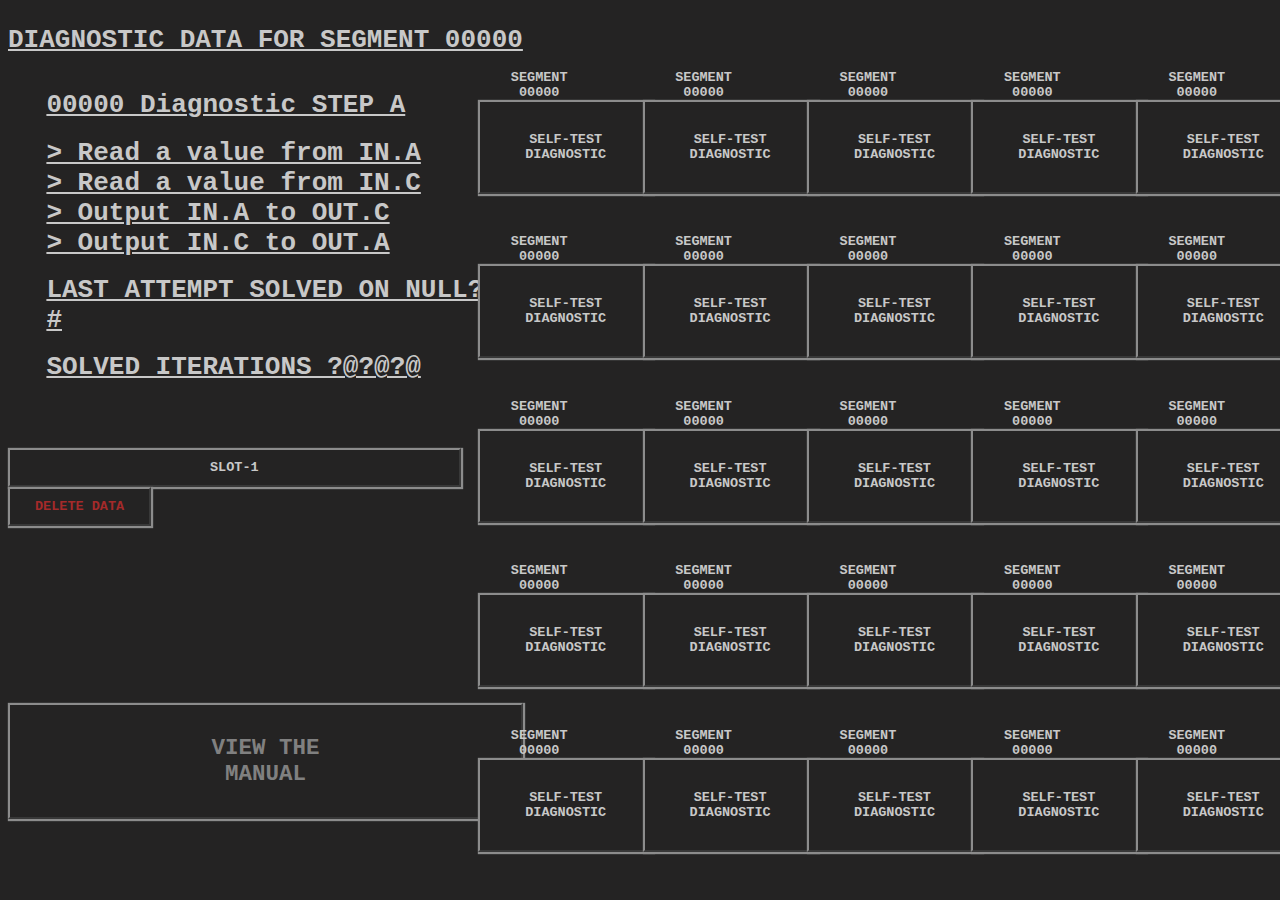
<file: index.html>
<!DOCTYPE html>
<html>

<head>
    <link rel="stylesheet" href="styles.css">
    <script type="text/javascript" src="backend.js"></script>
    <title>ASSEMBLY SEGMENT LIST</title>
</head>

<body class="background" onload="index_load()">
    <div class="SEGMENT_DATA_DIV">
        <h1 class="SEGMENT_HEADER" id="SEGMENT_NAME">DIAGNOSTIC DATA FOR SEGMENT 00000</h1>
        <div class="SEGMENT_LOAD_BUTTONS">
            <br>
            <button class="load_btn" onclick="load_selected_level()">SLOT-1</button>
            <button class="delete_btn" id="" onclick="delete_selected_level_data()">DELETE DATA</button>
        </div>
        <div class="SELECTED_SEGMENT_DATA">
            <h1 class="SEGMENT_HEADER" id="SEGMENT_TITLE">SEGMENT DATA TITLE 00000</h1>
            <h1 class="SEGMENT_HEADER" id="LEVEL_BLURB">LEVEL BLURB</h1>
            <h1 class="SEGMENT_HEADER" id="LAST_SOLVED_DATE">LAST ATTEMPT SOLVED ON NULL?#?#</h1>
            <h1 class="SEGMENT_HEADER" id="LAST_SOLVED_ITERATIONS">SOLVED ITERATIONS ?@?@?@</h1>
            
            <br>
            
        </div>
        <button class="load_manual_btn" onclick="open_manual_modal_btn()">VIEW THE MANUAL</button>
    </div>

    <div class="SEGMENT_LIST">
        <table class="SEGMENT_TABLE_LIST">
            <tr>
                <td>
                    <div class="SEGMENT">
                        <p class="SEGMENT_TITLE">SEGMENT 00000</p>
                        <button class="SEGMENT_BUTTON" id="ONE" onclick="selected_button(this)"> SELF-TEST <BR>
                            DIAGNOSTIC</button>
                    </div>
                </td>
                <td>
                    <div class="SEGMENT">
                        <p class="SEGMENT_TITLE">SEGMENT 00000</p>
                        <button class="SEGMENT_BUTTON" id="00000" onclick="selected_button(this)"> SELF-TEST <BR>
                            DIAGNOSTIC</button>
                    </div>
                </td>
                <td>
                    <div class="SEGMENT">
                        <p class="SEGMENT_TITLE">SEGMENT 00000</p>
                        <button class="SEGMENT_BUTTON" id="00000" onclick="selected_button(this)"> SELF-TEST <BR>
                            DIAGNOSTIC</button>
                    </div>
                </td>
                <td>
                    <div class="SEGMENT">
                        <p class="SEGMENT_TITLE">SEGMENT 00000</p>
                        <button class="SEGMENT_BUTTON" id="00000" onclick="selected_button(this)"> SELF-TEST <BR>
                            DIAGNOSTIC</button>
                    </div>
                </td>
                <td>
                    <div class="SEGMENT">
                        <p class="SEGMENT_TITLE">SEGMENT 00000</p>
                        <button class="SEGMENT_BUTTON" id="00000" onclick="selected_button(this)"> SELF-TEST <BR>
                            DIAGNOSTIC</button>
                    </div>
                </td>
            </tr>
            <tr>
                <td>
                    <div class="SEGMENT">
                        <p class="SEGMENT_TITLE">SEGMENT 00000</p>
                        <button class="SEGMENT_BUTTON" id="00000" onclick="selected_button(this)"> SELF-TEST <BR>
                            DIAGNOSTIC</button>
                    </div>
                </td>
                <td>
                    <div class="SEGMENT">
                        <p class="SEGMENT_TITLE">SEGMENT 00000</p>
                        <button class="SEGMENT_BUTTON" id="00000" onclick="selected_button(this)"> SELF-TEST <BR>
                            DIAGNOSTIC</button>
                    </div>
                </td>
                <td>
                    <div class="SEGMENT">
                        <p class="SEGMENT_TITLE">SEGMENT 00000</p>
                        <button class="SEGMENT_BUTTON" id="00000" onclick="selected_button(this)"> SELF-TEST <BR>
                            DIAGNOSTIC</button>
                    </div>
                </td>
                <td>
                    <div class="SEGMENT">
                        <p class="SEGMENT_TITLE">SEGMENT 00000</p>
                        <button class="SEGMENT_BUTTON" id="00000" onclick="selected_button(this)"> SELF-TEST <BR>
                            DIAGNOSTIC</button>
                    </div>
                </td>
                <td>
                    <div class="SEGMENT">
                        <p class="SEGMENT_TITLE">SEGMENT 00000</p>
                        <button class="SEGMENT_BUTTON" id="00000" onclick="selected_button(this)"> SELF-TEST <BR>
                            DIAGNOSTIC</button>
                    </div>
                </td>
            </tr>
            <tr>
                <td>
                    <div class="SEGMENT">
                        <p class="SEGMENT_TITLE">SEGMENT 00000</p>
                        <button class="SEGMENT_BUTTON" id="00000" onclick="selected_button(this)"> SELF-TEST <BR>
                            DIAGNOSTIC</button>
                    </div>
                </td>
                <td>
                    <div class="SEGMENT">
                        <p class="SEGMENT_TITLE">SEGMENT 00000</p>
                        <button class="SEGMENT_BUTTON" id="00000" onclick="selected_button(this)"> SELF-TEST <BR>
                            DIAGNOSTIC</button>
                    </div>
                </td>
                <td>
                    <div class="SEGMENT">
                        <p class="SEGMENT_TITLE">SEGMENT 00000</p>
                        <button class="SEGMENT_BUTTON" id="00000" onclick="selected_button(this)"> SELF-TEST <BR>
                            DIAGNOSTIC</button>
                    </div>
                </td>
                <td>
                    <div class="SEGMENT">
                        <p class="SEGMENT_TITLE">SEGMENT 00000</p>
                        <button class="SEGMENT_BUTTON" id="00000" onclick="selected_button(this)"> SELF-TEST <BR>
                            DIAGNOSTIC</button>
                    </div>
                </td>
                <td>
                    <div class="SEGMENT">
                        <p class="SEGMENT_TITLE">SEGMENT 00000</p>
                        <button class="SEGMENT_BUTTON" id="00000" onclick="selected_button(this)"> SELF-TEST <BR>
                            DIAGNOSTIC</button>
                    </div>
                </td>
            </tr>
            <tr>
                <td>
                    <div class="SEGMENT">
                        <p class="SEGMENT_TITLE">SEGMENT 00000</p>
                        <button class="SEGMENT_BUTTON" id="00000" onclick="selected_button(this)"> SELF-TEST <BR>
                            DIAGNOSTIC</button>
                    </div>
                </td>
                <td>
                    <div class="SEGMENT">
                        <p class="SEGMENT_TITLE">SEGMENT 00000</p>
                        <button class="SEGMENT_BUTTON" id="00000" onclick="selected_button(this)"> SELF-TEST <BR>
                            DIAGNOSTIC</button>
                    </div>
                </td>
                <td>
                    <div class="SEGMENT">
                        <p class="SEGMENT_TITLE">SEGMENT 00000</p>
                        <button class="SEGMENT_BUTTON" id="00000" onclick="selected_button(this)"> SELF-TEST <BR>
                            DIAGNOSTIC</button>
                    </div>
                </td>
                <td>
                    <div class="SEGMENT">
                        <p class="SEGMENT_TITLE">SEGMENT 00000</p>
                        <button class="SEGMENT_BUTTON" id="00000" onclick="selected_button(this)"> SELF-TEST <BR>
                            DIAGNOSTIC</button>
                    </div>
                </td>
                <td>
                    <div class="SEGMENT">
                        <p class="SEGMENT_TITLE">SEGMENT 00000</p>
                        <button class="SEGMENT_BUTTON" id="00000" onclick="selected_button(this)"> SELF-TEST <BR>
                            DIAGNOSTIC</button>
                    </div>
                </td>
            </tr>
                        <tr>
                <td>
                    <div class="SEGMENT">
                        <p class="SEGMENT_TITLE">SEGMENT 00000</p>
                        <button class="SEGMENT_BUTTON" id="00000" onclick="selected_button(this)"> SELF-TEST <BR>
                            DIAGNOSTIC</button>
                    </div>
                </td>
                <td>
                    <div class="SEGMENT">
                        <p class="SEGMENT_TITLE">SEGMENT 00000</p>
                        <button class="SEGMENT_BUTTON" id="00000" onclick="selected_button(this)"> SELF-TEST <BR>
                            DIAGNOSTIC</button>
                    </div>
                </td>
                <td>
                    <div class="SEGMENT">
                        <p class="SEGMENT_TITLE">SEGMENT 00000</p>
                        <button class="SEGMENT_BUTTON" id="00000" onclick="selected_button(this)"> SELF-TEST <BR>
                            DIAGNOSTIC</button>
                    </div>
                </td>
                <td>
                    <div class="SEGMENT">
                        <p class="SEGMENT_TITLE">SEGMENT 00000</p>
                        <button class="SEGMENT_BUTTON" id="00000" onclick="selected_button(this)"> SELF-TEST <BR>
                            DIAGNOSTIC</button>
                    </div>
                </td>
                <td>
                    <div class="SEGMENT">
                        <p class="SEGMENT_TITLE">SEGMENT 00000</p>
                        <button class="SEGMENT_BUTTON" id="00000" onclick="selected_button(this)"> SELF-TEST <BR>
                            DIAGNOSTIC</button>
                    </div>
                </td>
            </tr>

        </table>
    </div>


</body>

</html>
</file>
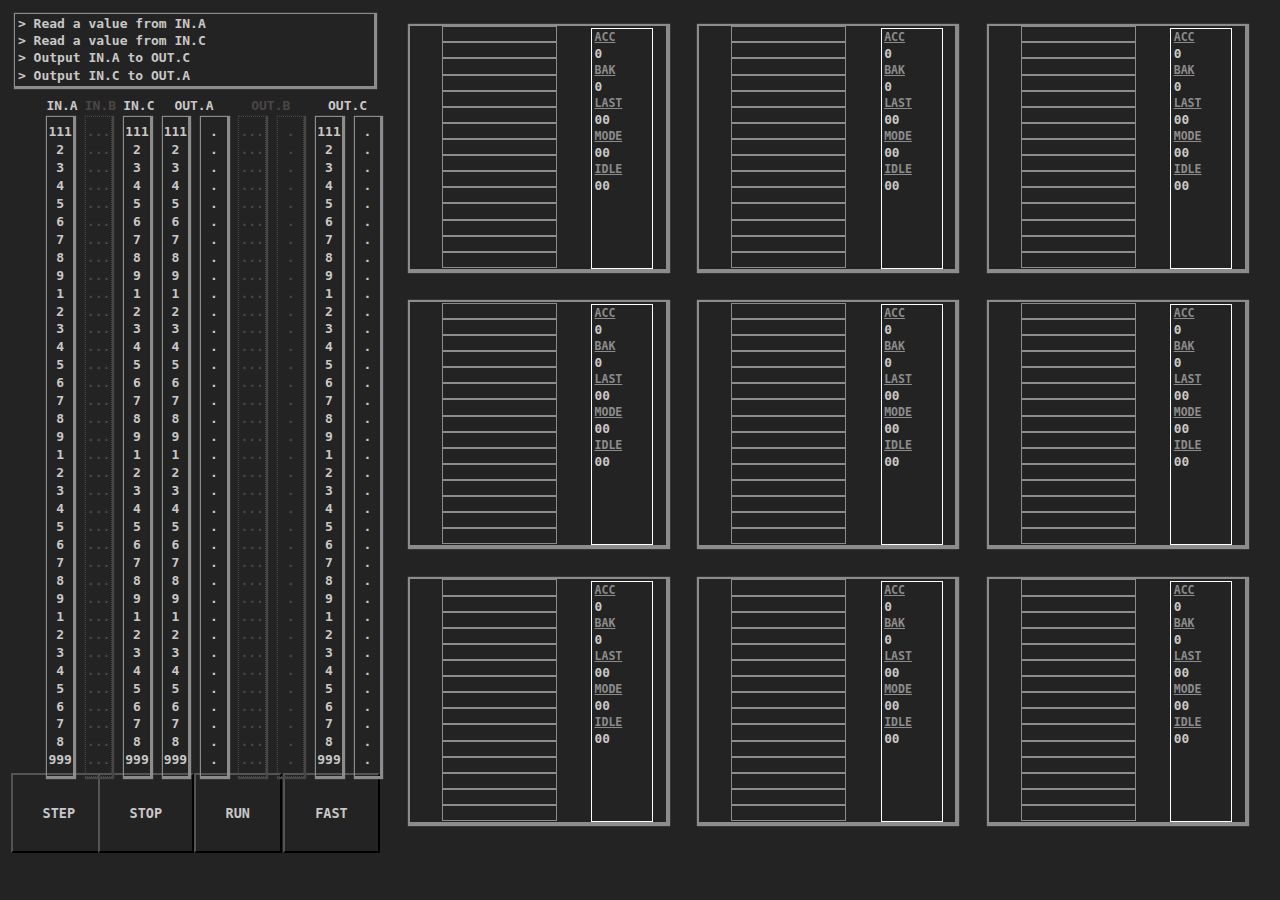
<file: segment.html>
<!DOCTYPE html>
<html>

<head>
    <link rel="stylesheet" href="styles.css">
    <script type="text/javascript" src="backend.js"></script>
    <title>T-1000</title>
</head>

<body class="background" onload="start_up()">


    <!-- Options Menu Modal reached with ESCAPE -->
    <div id="options_modal" class="modal w3-animate-top">
        <!-- Modal content -->
        <div class="modal-content">
            <h2>-- SYSTEM MENU --</h2>
            <button class="modal-btn" onclick="open_manual_modal_btn()">VIEW THE MANUAL</button>
            <button class="modal-btn" id="CLEAR_BUTTON" onclick="clear_instruction_data()">CLEAR ALL INSTRUCTIONS</button>
            <button class="modal-btn" onclick="window.location.href='index.html'">PROGRAM SELECT</button>
            <button class="modal-btn" id="SAVE_BUTTON" onclick="btn_save()">SAVE</button>
            <button class="modal-btn" id="LOAD_BUTTON" onclick="btn_load()">LOAD</button>
        </div>
    </div>
    <!-- Modal reached when level finsihed -->
    <div id="win_modal" class="modal w3-animate-top">
        <!-- Modal content -->
        <div class="modal-content">
            <h2>-- Test Passed --</h2>
            <button class="modal-btn" onclick="close_win_modal()">CONTINUE EDITING</button>
            <button class="modal-btn" onclick="window.location.href='index.html'">PROGRAM SELECT</button>
        </div>
    </div>


    <div class="LEVEL_BLURB">
        <p class="LEVEL_BLURB_TEXT" id="LEVEL_BLURB_TEXT"></p>
    </div>
    <button class="UI_BUTTON" id="STEP_BUTTON" onclick="btn_step()">STEP</button>
    <button class="UI_BUTTON" id="STOP_BUTTON" onclick="btn_stop()">STOP</button>
    <button class="UI_BUTTON" id="RUN_BUTTON" onclick="btn_run()">RUN</button>
    <button class="UI_BUTTON" id="FAST_BUTTON" onclick="btn_fast()">FAST</button>
 
    <p class="level_header" id="in_a">IN.A</p>
    <p class="level_header" id="in_b">IN.B</p>
    <p class="level_header" id="in_c">IN.C</p>
    <div class="level_num_box" id="level_num_box_in_a"></div>
    <div class="level_num_box" id="level_num_box_in_b"></div>
    <div class="level_num_box" id="level_num_box_in_c"></div>
    <div class="level_num_box" id="level_num_box_expected_a"></div>
    <div class="level_num_box" id="level_num_box_expected_b"></div>
    <div class="level_num_box" id="level_num_box_expected_c"></div>
    <div class="level_num_box" id="level_num_box_output_a"></div>
    <div class="level_num_box" id="level_num_box_output_b"></div>
    <div class="level_num_box" id="level_num_box_output_c"></div>

    <p class="level_header" id="out_a">OUT.A</p>
    <p class="level_header" id="out_b">OUT.B</p>
    <p class="level_header" id="out_c">OUT.C</p>



    <table id="NODE_TABLE">
        <tr>
            <td>
                <div class="NODE" id="NODE1">
                    <div class="INSTRUCTION_HOLDER">
                        <div class="INSTRUCTION_CODE_LINE" id="NODE1_INSTRUCTION0_CODE_LINE" contenteditable="true">
                        </div>
                        <div class="INSTRUCTION_CODE_LINE" id="NODE1_INSTRUCTION1_CODE_LINE" contenteditable="true">
                        </div>
                        <div class="INSTRUCTION_CODE_LINE" id="NODE1_INSTRUCTION2_CODE_LINE" contenteditable="true">
                        </div>
                        <div class="INSTRUCTION_CODE_LINE" id="NODE1_INSTRUCTION3_CODE_LINE" contenteditable="true">
                        </div>
                        <div class="INSTRUCTION_CODE_LINE" id="NODE1_INSTRUCTION4_CODE_LINE" contenteditable="true">
                        </div>
                        <div class="INSTRUCTION_CODE_LINE" id="NODE1_INSTRUCTION5_CODE_LINE" contenteditable="true">
                        </div>
                        <div class="INSTRUCTION_CODE_LINE" id="NODE1_INSTRUCTION6_CODE_LINE" contenteditable="true">
                        </div>
                        <div class="INSTRUCTION_CODE_LINE" id="NODE1_INSTRUCTION7_CODE_LINE" contenteditable="true">
                        </div>
                        <div class="INSTRUCTION_CODE_LINE" id="NODE1_INSTRUCTION8_CODE_LINE" contenteditable="true">
                        </div>
                        <div class="INSTRUCTION_CODE_LINE" id="NODE1_INSTRUCTION9_CODE_LINE" contenteditable="true">
                        </div>
                        <div class="INSTRUCTION_CODE_LINE" id="NODE1_INSTRUCTION10_CODE_LINE" contenteditable="true">
                        </div>
                        <div class="INSTRUCTION_CODE_LINE" id="NODE1_INSTRUCTION11_CODE_LINE" contenteditable="true">
                        </div>
                        <div class="INSTRUCTION_CODE_LINE" id="NODE1_INSTRUCTION12_CODE_LINE" contenteditable="true">
                        </div>
                        <div class="INSTRUCTION_CODE_LINE" id="NODE1_INSTRUCTION13_CODE_LINE" contenteditable="true">
                        </div>
                        <div class="INSTRUCTION_CODE_LINE" id="NODE1_INSTRUCTION14_CODE_LINE" contenteditable="true">
                        </div>
                    </div>
                    <div class="NODE_INFO">
                        <p class="NODE_TEXT NODE_TEXT_LABEL" ">ACC</p>
                                <p class=" NODE_TEXT" id="NODE1_ACC_VALUE">00</p>
                        <p class="NODE_TEXT NODE_TEXT_LABEL" ">BAK</p>
                                <p class=" NODE_TEXT" id="NODE1_BAK_VALUE">00</p>
                        <p class="NODE_TEXT NODE_TEXT_LABEL" ">LAST</p>
                                <p class=" NODE_TEXT" id="NODE1_LAST_VALUE">00</p>
                        <p class="NODE_TEXT NODE_TEXT_LABEL" ">MODE</p>
                                <p class=" NODE_TEXT" id="NODE1_MODE_VALUE">00</p>
                        <p class="NODE_TEXT NODE_TEXT_LABEL" ">IDLE</p>
                                <p class=" NODE_TEXT" id="NODE1_IDLE_VALUE">00</p>
                    </div>
                </div>
            </td>
            <td>
                <div class="NODE" id="NODE2">
                    <div class="INSTRUCTION_HOLDER">
                        <div class="INSTRUCTION_CODE_LINE" id="NODE2_INSTRUCTION0_CODE_LINE" contenteditable="true">
                        </div>
                        <div class="INSTRUCTION_CODE_LINE" id="NODE2_INSTRUCTION1_CODE_LINE" contenteditable="true">
                        </div>
                        <div class="INSTRUCTION_CODE_LINE" id="NODE2_INSTRUCTION2_CODE_LINE" contenteditable="true">
                        </div>
                        <div class="INSTRUCTION_CODE_LINE" id="NODE2_INSTRUCTION3_CODE_LINE" contenteditable="true">
                        </div>
                        <div class="INSTRUCTION_CODE_LINE" id="NODE2_INSTRUCTION4_CODE_LINE" contenteditable="true">
                        </div>
                        <div class="INSTRUCTION_CODE_LINE" id="NODE2_INSTRUCTION5_CODE_LINE" contenteditable="true">
                        </div>
                        <div class="INSTRUCTION_CODE_LINE" id="NODE2_INSTRUCTION6_CODE_LINE" contenteditable="true">
                        </div>
                        <div class="INSTRUCTION_CODE_LINE" id="NODE2_INSTRUCTION7_CODE_LINE" contenteditable="true">
                        </div>
                        <div class="INSTRUCTION_CODE_LINE" id="NODE2_INSTRUCTION8_CODE_LINE" contenteditable="true">
                        </div>
                        <div class="INSTRUCTION_CODE_LINE" id="NODE2_INSTRUCTION9_CODE_LINE" contenteditable="true">
                        </div>
                        <div class="INSTRUCTION_CODE_LINE" id="NODE2_INSTRUCTION10_CODE_LINE" contenteditable="true">
                        </div>
                        <div class="INSTRUCTION_CODE_LINE" id="NODE2_INSTRUCTION11_CODE_LINE" contenteditable="true">
                        </div>
                        <div class="INSTRUCTION_CODE_LINE" id="NODE2_INSTRUCTION12_CODE_LINE" contenteditable="true">
                        </div>
                        <div class="INSTRUCTION_CODE_LINE" id="NODE2_INSTRUCTION13_CODE_LINE" contenteditable="true">
                        </div>
                        <div class="INSTRUCTION_CODE_LINE" id="NODE2_INSTRUCTION14_CODE_LINE" contenteditable="true">
                        </div>
                    </div>
                    <div class="NODE_INFO">
                        <p class="NODE_TEXT NODE_TEXT_LABEL">ACC</p>
                        <p class=" NODE_TEXT" id="NODE2_ACC_VALUE">00</p>
                        <p class="NODE_TEXT NODE_TEXT_LABEL">BAK</p>
                        <p class=" NODE_TEXT" id="NODE2_BAK_VALUE">00</p>
                        <p class="NODE_TEXT NODE_TEXT_LABEL">LAST</p>
                        <p class=" NODE_TEXT" id="NODE2_LAST_VALUE">00</p>
                        <p class="NODE_TEXT NODE_TEXT_LABEL">MODE</p>
                        <p class=" NODE_TEXT" id="NODE2_MODE_VALUE">00</p>
                        <p class="NODE_TEXT NODE_TEXT_LABEL">IDLE</p>
                        <p class=" NODE_TEXT" id="NODE2_IDLE_VALUE">00</p>
                    </div>
                </div>
            </td>
            <td>
                <div class="NODE" id="NODE3">
                    <div class="INSTRUCTION_HOLDER">
                        <div class="INSTRUCTION_CODE_LINE" id="NODE3_INSTRUCTION0_CODE_LINE" contenteditable="true">
                        </div>
                        <div class="INSTRUCTION_CODE_LINE" id="NODE3_INSTRUCTION1_CODE_LINE" contenteditable="true">
                        </div>
                        <div class="INSTRUCTION_CODE_LINE" id="NODE3_INSTRUCTION2_CODE_LINE" contenteditable="true">
                        </div>
                        <div class="INSTRUCTION_CODE_LINE" id="NODE3_INSTRUCTION3_CODE_LINE" contenteditable="true">
                        </div>
                        <div class="INSTRUCTION_CODE_LINE" id="NODE3_INSTRUCTION4_CODE_LINE" contenteditable="true">
                        </div>
                        <div class="INSTRUCTION_CODE_LINE" id="NODE3_INSTRUCTION5_CODE_LINE" contenteditable="true">
                        </div>
                        <div class="INSTRUCTION_CODE_LINE" id="NODE3_INSTRUCTION6_CODE_LINE" contenteditable="true">
                        </div>
                        <div class="INSTRUCTION_CODE_LINE" id="NODE3_INSTRUCTION7_CODE_LINE" contenteditable="true">
                        </div>
                        <div class="INSTRUCTION_CODE_LINE" id="NODE3_INSTRUCTION8_CODE_LINE" contenteditable="true">
                        </div>
                        <div class="INSTRUCTION_CODE_LINE" id="NODE3_INSTRUCTION9_CODE_LINE" contenteditable="true">
                        </div>
                        <div class="INSTRUCTION_CODE_LINE" id="NODE3_INSTRUCTION10_CODE_LINE" contenteditable="true">
                        </div>
                        <div class="INSTRUCTION_CODE_LINE" id="NODE3_INSTRUCTION11_CODE_LINE" contenteditable="true">
                        </div>
                        <div class="INSTRUCTION_CODE_LINE" id="NODE3_INSTRUCTION12_CODE_LINE" contenteditable="true">
                        </div>
                        <div class="INSTRUCTION_CODE_LINE" id="NODE3_INSTRUCTION13_CODE_LINE" contenteditable="true">
                        </div>
                        <div class="INSTRUCTION_CODE_LINE" id="NODE3_INSTRUCTION14_CODE_LINE" contenteditable="true">
                        </div>
                    </div>
                    <div class="NODE_INFO">
                        <p class="NODE_TEXT NODE_TEXT_LABEL">ACC</p>
                        <p class=" NODE_TEXT" id="NODE3_ACC_VALUE">00</p>
                        <p class="NODE_TEXT NODE_TEXT_LABEL">BAK</p>
                        <p class=" NODE_TEXT" id="NODE3_BAK_VALUE">00</p>
                        <p class="NODE_TEXT NODE_TEXT_LABEL">LAST</p>
                        <p class=" NODE_TEXT" id="NODE3_LAST_VALUE">00</p>
                        <p class="NODE_TEXT NODE_TEXT_LABEL">MODE</p>
                        <p class=" NODE_TEXT" id="NODE3_MODE_VALUE">00</p>
                        <p class="NODE_TEXT NODE_TEXT_LABEL">IDLE</p>
                        <p class=" NODE_TEXT" id="NODE3_IDLE_VALUE">00</p>
                    </div>
                </div>
            </td>
        </tr>
        <tr>
            <td>
                <div class="NODE" id="NODE4">
                    <div class="INSTRUCTION_HOLDER">
                        <div class="INSTRUCTION_CODE_LINE" id="NODE4_INSTRUCTION0_CODE_LINE" contenteditable="true">
                        </div>
                        <div class="INSTRUCTION_CODE_LINE" id="NODE4_INSTRUCTION1_CODE_LINE" contenteditable="true">
                        </div>
                        <div class="INSTRUCTION_CODE_LINE" id="NODE4_INSTRUCTION2_CODE_LINE" contenteditable="true">
                        </div>
                        <div class="INSTRUCTION_CODE_LINE" id="NODE4_INSTRUCTION3_CODE_LINE" contenteditable="true">
                        </div>
                        <div class="INSTRUCTION_CODE_LINE" id="NODE4_INSTRUCTION4_CODE_LINE" contenteditable="true">
                        </div>
                        <div class="INSTRUCTION_CODE_LINE" id="NODE4_INSTRUCTION5_CODE_LINE" contenteditable="true">
                        </div>
                        <div class="INSTRUCTION_CODE_LINE" id="NODE4_INSTRUCTION6_CODE_LINE" contenteditable="true">
                        </div>
                        <div class="INSTRUCTION_CODE_LINE" id="NODE4_INSTRUCTION7_CODE_LINE" contenteditable="true">
                        </div>
                        <div class="INSTRUCTION_CODE_LINE" id="NODE4_INSTRUCTION8_CODE_LINE" contenteditable="true">
                        </div>
                        <div class="INSTRUCTION_CODE_LINE" id="NODE4_INSTRUCTION9_CODE_LINE" contenteditable="true">
                        </div>
                        <div class="INSTRUCTION_CODE_LINE" id="NODE4_INSTRUCTION10_CODE_LINE" contenteditable="true">
                        </div>
                        <div class="INSTRUCTION_CODE_LINE" id="NODE4_INSTRUCTION11_CODE_LINE" contenteditable="true">
                        </div>
                        <div class="INSTRUCTION_CODE_LINE" id="NODE4_INSTRUCTION12_CODE_LINE" contenteditable="true">
                        </div>
                        <div class="INSTRUCTION_CODE_LINE" id="NODE4_INSTRUCTION13_CODE_LINE" contenteditable="true">
                        </div>
                        <div class="INSTRUCTION_CODE_LINE" id="NODE4_INSTRUCTION14_CODE_LINE" contenteditable="true">
                        </div>
                    </div>
                    <div class="NODE_INFO">
                        <p class="NODE_TEXT NODE_TEXT_LABEL">ACC</p>
                        <p class=" NODE_TEXT" id="NODE4_ACC_VALUE">00</p>
                        <p class="NODE_TEXT NODE_TEXT_LABEL">BAK</p>
                        <p class=" NODE_TEXT" id="NODE4_BAK_VALUE">00</p>
                        <p class="NODE_TEXT NODE_TEXT_LABEL">LAST</p>
                        <p class=" NODE_TEXT" id="NODE4_LAST_VALUE">00</p>
                        <p class="NODE_TEXT NODE_TEXT_LABEL">MODE</p>
                        <p class=" NODE_TEXT" id="NODE4_MODE_VALUE">00</p>
                        <p class="NODE_TEXT NODE_TEXT_LABEL">IDLE</p>
                        <p class=" NODE_TEXT" id="NODE4_IDLE_VALUE">00</p>
                    </div>
                </div>
            </td>
            <td>
                <div class="NODE" id="NODE5">
                    <div class="INSTRUCTION_HOLDER">
                        <div class="INSTRUCTION_CODE_LINE" id="NODE5_INSTRUCTION0_CODE_LINE" contenteditable="true">
                        </div>
                        <div class="INSTRUCTION_CODE_LINE" id="NODE5_INSTRUCTION1_CODE_LINE" contenteditable="true">
                        </div>
                        <div class="INSTRUCTION_CODE_LINE" id="NODE5_INSTRUCTION2_CODE_LINE" contenteditable="true">
                        </div>
                        <div class="INSTRUCTION_CODE_LINE" id="NODE5_INSTRUCTION3_CODE_LINE" contenteditable="true">
                        </div>
                        <div class="INSTRUCTION_CODE_LINE" id="NODE5_INSTRUCTION4_CODE_LINE" contenteditable="true">
                        </div>
                        <div class="INSTRUCTION_CODE_LINE" id="NODE5_INSTRUCTION5_CODE_LINE" contenteditable="true">
                        </div>
                        <div class="INSTRUCTION_CODE_LINE" id="NODE5_INSTRUCTION6_CODE_LINE" contenteditable="true">
                        </div>
                        <div class="INSTRUCTION_CODE_LINE" id="NODE5_INSTRUCTION7_CODE_LINE" contenteditable="true">
                        </div>
                        <div class="INSTRUCTION_CODE_LINE" id="NODE5_INSTRUCTION8_CODE_LINE" contenteditable="true">
                        </div>
                        <div class="INSTRUCTION_CODE_LINE" id="NODE5_INSTRUCTION9_CODE_LINE" contenteditable="true">
                        </div>
                        <div class="INSTRUCTION_CODE_LINE" id="NODE5_INSTRUCTION10_CODE_LINE" contenteditable="true">
                        </div>
                        <div class="INSTRUCTION_CODE_LINE" id="NODE5_INSTRUCTION11_CODE_LINE" contenteditable="true">
                        </div>
                        <div class="INSTRUCTION_CODE_LINE" id="NODE5_INSTRUCTION12_CODE_LINE" contenteditable="true">
                        </div>
                        <div class="INSTRUCTION_CODE_LINE" id="NODE5_INSTRUCTION13_CODE_LINE" contenteditable="true">
                        </div>
                        <div class="INSTRUCTION_CODE_LINE" id="NODE5_INSTRUCTION14_CODE_LINE" contenteditable="true">
                        </div>
                    </div>
                    <div class="NODE_INFO">
                        <p class="NODE_TEXT NODE_TEXT_LABEL">ACC</p>
                        <p class=" NODE_TEXT" id="NODE5_ACC_VALUE">00</p>
                        <p class="NODE_TEXT NODE_TEXT_LABEL">BAK</p>
                        <p class=" NODE_TEXT" id="NODE5_BAK_VALUE">00</p>
                        <p class="NODE_TEXT NODE_TEXT_LABEL">LAST</p>
                        <p class=" NODE_TEXT" id="NODE5_LAST_VALUE">00</p>
                        <p class="NODE_TEXT NODE_TEXT_LABEL">MODE</p>
                        <p class=" NODE_TEXT" id="NODE5_MODE_VALUE">00</p>
                        <p class="NODE_TEXT NODE_TEXT_LABEL">IDLE</p>
                        <p class=" NODE_TEXT" id="NODE5_IDLE_VALUE">00</p>
                    </div>
                </div>
            </td>
            <td>
                <div class="NODE" id="NODE6">
                    <div class="INSTRUCTION_HOLDER">
                        <div class="INSTRUCTION_CODE_LINE" id="NODE6_INSTRUCTION0_CODE_LINE" contenteditable="true">
                        </div>
                        <div class="INSTRUCTION_CODE_LINE" id="NODE6_INSTRUCTION1_CODE_LINE" contenteditable="true">
                        </div>
                        <div class="INSTRUCTION_CODE_LINE" id="NODE6_INSTRUCTION2_CODE_LINE" contenteditable="true">
                        </div>
                        <div class="INSTRUCTION_CODE_LINE" id="NODE6_INSTRUCTION3_CODE_LINE" contenteditable="true">
                        </div>
                        <div class="INSTRUCTION_CODE_LINE" id="NODE6_INSTRUCTION4_CODE_LINE" contenteditable="true">
                        </div>
                        <div class="INSTRUCTION_CODE_LINE" id="NODE6_INSTRUCTION5_CODE_LINE" contenteditable="true">
                        </div>
                        <div class="INSTRUCTION_CODE_LINE" id="NODE6_INSTRUCTION6_CODE_LINE" contenteditable="true">
                        </div>
                        <div class="INSTRUCTION_CODE_LINE" id="NODE6_INSTRUCTION7_CODE_LINE" contenteditable="true">
                        </div>
                        <div class="INSTRUCTION_CODE_LINE" id="NODE6_INSTRUCTION8_CODE_LINE" contenteditable="true">
                        </div>
                        <div class="INSTRUCTION_CODE_LINE" id="NODE6_INSTRUCTION9_CODE_LINE" contenteditable="true">
                        </div>
                        <div class="INSTRUCTION_CODE_LINE" id="NODE6_INSTRUCTION10_CODE_LINE" contenteditable="true">
                        </div>
                        <div class="INSTRUCTION_CODE_LINE" id="NODE6_INSTRUCTION11_CODE_LINE" contenteditable="true">
                        </div>
                        <div class="INSTRUCTION_CODE_LINE" id="NODE6_INSTRUCTION12_CODE_LINE" contenteditable="true">
                        </div>
                        <div class="INSTRUCTION_CODE_LINE" id="NODE6_INSTRUCTION13_CODE_LINE" contenteditable="true">
                        </div>
                        <div class="INSTRUCTION_CODE_LINE" id="NODE6_INSTRUCTION14_CODE_LINE" contenteditable="true">
                        </div>
                    </div>
                    <div class="NODE_INFO">
                        <p class="NODE_TEXT NODE_TEXT_LABEL">ACC</p>
                        <p class=" NODE_TEXT" id="NODE6_ACC_VALUE">00</p>
                        <p class="NODE_TEXT NODE_TEXT_LABEL">BAK</p>
                        <p class=" NODE_TEXT" id="NODE6_BAK_VALUE">00</p>
                        <p class="NODE_TEXT NODE_TEXT_LABEL">LAST</p>
                        <p class=" NODE_TEXT" id="NODE6_LAST_VALUE">00</p>
                        <p class="NODE_TEXT NODE_TEXT_LABEL">MODE</p>
                        <p class=" NODE_TEXT" id="NODE6_MODE_VALUE">00</p>
                        <p class="NODE_TEXT NODE_TEXT_LABEL">IDLE</p>
                        <p class=" NODE_TEXT" id="NODE6_IDLE_VALUE">00</p>
                    </div>
                </div>
            </td>
        </tr>
        <tr>
            <td>
                <div class="NODE" id="NODE7">
                    <div class="INSTRUCTION_HOLDER">
                        <div class="INSTRUCTION_CODE_LINE" id="NODE7_INSTRUCTION0_CODE_LINE" contenteditable="true">
                        </div>
                        <div class="INSTRUCTION_CODE_LINE" id="NODE7_INSTRUCTION1_CODE_LINE" contenteditable="true">
                        </div>
                        <div class="INSTRUCTION_CODE_LINE" id="NODE7_INSTRUCTION2_CODE_LINE" contenteditable="true">
                        </div>
                        <div class="INSTRUCTION_CODE_LINE" id="NODE7_INSTRUCTION3_CODE_LINE" contenteditable="true">
                        </div>
                        <div class="INSTRUCTION_CODE_LINE" id="NODE7_INSTRUCTION4_CODE_LINE" contenteditable="true">
                        </div>
                        <div class="INSTRUCTION_CODE_LINE" id="NODE7_INSTRUCTION5_CODE_LINE" contenteditable="true">
                        </div>
                        <div class="INSTRUCTION_CODE_LINE" id="NODE7_INSTRUCTION6_CODE_LINE" contenteditable="true">
                        </div>
                        <div class="INSTRUCTION_CODE_LINE" id="NODE7_INSTRUCTION7_CODE_LINE" contenteditable="true">
                        </div>
                        <div class="INSTRUCTION_CODE_LINE" id="NODE7_INSTRUCTION8_CODE_LINE" contenteditable="true">
                        </div>
                        <div class="INSTRUCTION_CODE_LINE" id="NODE7_INSTRUCTION9_CODE_LINE" contenteditable="true">
                        </div>
                        <div class="INSTRUCTION_CODE_LINE" id="NODE7_INSTRUCTION10_CODE_LINE" contenteditable="true">
                        </div>
                        <div class="INSTRUCTION_CODE_LINE" id="NODE7_INSTRUCTION11_CODE_LINE" contenteditable="true">
                        </div>
                        <div class="INSTRUCTION_CODE_LINE" id="NODE7_INSTRUCTION12_CODE_LINE" contenteditable="true">
                        </div>
                        <div class="INSTRUCTION_CODE_LINE" id="NODE7_INSTRUCTION13_CODE_LINE" contenteditable="true">
                        </div>
                        <div class="INSTRUCTION_CODE_LINE" id="NODE7_INSTRUCTION14_CODE_LINE" contenteditable="true">
                        </div>
                    </div>
                    <div class="NODE_INFO">
                        <p class="NODE_TEXT NODE_TEXT_LABEL">ACC</p>
                        <p class=" NODE_TEXT" id="NODE7_ACC_VALUE">00</p>
                        <p class="NODE_TEXT NODE_TEXT_LABEL">BAK</p>
                        <p class=" NODE_TEXT" id="NODE7_BAK_VALUE">00</p>
                        <p class="NODE_TEXT NODE_TEXT_LABEL">LAST</p>
                        <p class=" NODE_TEXT" id="NODE7_LAST_VALUE">00</p>
                        <p class="NODE_TEXT NODE_TEXT_LABEL">MODE</p>
                        <p class=" NODE_TEXT" id="NODE7_MODE_VALUE">00</p>
                        <p class="NODE_TEXT NODE_TEXT_LABEL">IDLE</p>
                        <p class=" NODE_TEXT" id="NODE7_IDLE_VALUE">00</p>
                    </div>
                </div>
            </td>
            <td>
                <div class="NODE" id="NODE8">
                    <div class="INSTRUCTION_HOLDER">
                        <div class="INSTRUCTION_CODE_LINE" id="NODE8_INSTRUCTION0_CODE_LINE" contenteditable="true">
                        </div>
                        <div class="INSTRUCTION_CODE_LINE" id="NODE8_INSTRUCTION1_CODE_LINE" contenteditable="true">
                        </div>
                        <div class="INSTRUCTION_CODE_LINE" id="NODE8_INSTRUCTION2_CODE_LINE" contenteditable="true">
                        </div>
                        <div class="INSTRUCTION_CODE_LINE" id="NODE8_INSTRUCTION3_CODE_LINE" contenteditable="true">
                        </div>
                        <div class="INSTRUCTION_CODE_LINE" id="NODE8_INSTRUCTION4_CODE_LINE" contenteditable="true">
                        </div>
                        <div class="INSTRUCTION_CODE_LINE" id="NODE8_INSTRUCTION5_CODE_LINE" contenteditable="true">
                        </div>
                        <div class="INSTRUCTION_CODE_LINE" id="NODE8_INSTRUCTION6_CODE_LINE" contenteditable="true">
                        </div>
                        <div class="INSTRUCTION_CODE_LINE" id="NODE8_INSTRUCTION7_CODE_LINE" contenteditable="true">
                        </div>
                        <div class="INSTRUCTION_CODE_LINE" id="NODE8_INSTRUCTION8_CODE_LINE" contenteditable="true">
                        </div>
                        <div class="INSTRUCTION_CODE_LINE" id="NODE8_INSTRUCTION9_CODE_LINE" contenteditable="true">
                        </div>
                        <div class="INSTRUCTION_CODE_LINE" id="NODE8_INSTRUCTION10_CODE_LINE" contenteditable="true">
                        </div>
                        <div class="INSTRUCTION_CODE_LINE" id="NODE8_INSTRUCTION11_CODE_LINE" contenteditable="true">
                        </div>
                        <div class="INSTRUCTION_CODE_LINE" id="NODE8_INSTRUCTION12_CODE_LINE" contenteditable="true">
                        </div>
                        <div class="INSTRUCTION_CODE_LINE" id="NODE8_INSTRUCTION13_CODE_LINE" contenteditable="true">
                        </div>
                        <div class="INSTRUCTION_CODE_LINE" id="NODE8_INSTRUCTION14_CODE_LINE" contenteditable="true">
                        </div>
                    </div>
                    <div class="NODE_INFO">
                        <p class="NODE_TEXT NODE_TEXT_LABEL">ACC</p>
                        <p class=" NODE_TEXT" id="NODE8_ACC_VALUE">00</p>
                        <p class="NODE_TEXT NODE_TEXT_LABEL">BAK</p>
                        <p class=" NODE_TEXT" id="NODE8_BAK_VALUE">00</p>
                        <p class="NODE_TEXT NODE_TEXT_LABEL">LAST</p>
                        <p class=" NODE_TEXT" id="NODE8_LAST_VALUE">00</p>
                        <p class="NODE_TEXT NODE_TEXT_LABEL">MODE</p>
                        <p class=" NODE_TEXT" id="NODE8_MODE_VALUE">00</p>
                        <p class="NODE_TEXT NODE_TEXT_LABEL">IDLE</p>
                        <p class=" NODE_TEXT" id="NODE8_IDLE_VALUE">00</p>
                    </div>
                </div>
            </td>
            <td>
                <div class="NODE" id="NODE9">
                    <div class="INSTRUCTION_HOLDER">
                        <div class="INSTRUCTION_CODE_LINE" id="NODE9_INSTRUCTION0_CODE_LINE" contenteditable="true">
                        </div>
                        <div class="INSTRUCTION_CODE_LINE" id="NODE9_INSTRUCTION1_CODE_LINE" contenteditable="true">
                        </div>
                        <div class="INSTRUCTION_CODE_LINE" id="NODE9_INSTRUCTION2_CODE_LINE" contenteditable="true">
                        </div>
                        <div class="INSTRUCTION_CODE_LINE" id="NODE9_INSTRUCTION3_CODE_LINE" contenteditable="true">
                        </div>
                        <div class="INSTRUCTION_CODE_LINE" id="NODE9_INSTRUCTION4_CODE_LINE" contenteditable="true">
                        </div>
                        <div class="INSTRUCTION_CODE_LINE" id="NODE9_INSTRUCTION5_CODE_LINE" contenteditable="true">
                        </div>
                        <div class="INSTRUCTION_CODE_LINE" id="NODE9_INSTRUCTION6_CODE_LINE" contenteditable="true">
                        </div>
                        <div class="INSTRUCTION_CODE_LINE" id="NODE9_INSTRUCTION7_CODE_LINE" contenteditable="true">
                        </div>
                        <div class="INSTRUCTION_CODE_LINE" id="NODE9_INSTRUCTION8_CODE_LINE" contenteditable="true">
                        </div>
                        <div class="INSTRUCTION_CODE_LINE" id="NODE9_INSTRUCTION9_CODE_LINE" contenteditable="true">
                        </div>
                        <div class="INSTRUCTION_CODE_LINE" id="NODE9_INSTRUCTION10_CODE_LINE" contenteditable="true">
                        </div>
                        <div class="INSTRUCTION_CODE_LINE" id="NODE9_INSTRUCTION11_CODE_LINE" contenteditable="true">
                        </div>
                        <div class="INSTRUCTION_CODE_LINE" id="NODE9_INSTRUCTION12_CODE_LINE" contenteditable="true">
                        </div>
                        <div class="INSTRUCTION_CODE_LINE" id="NODE9_INSTRUCTION13_CODE_LINE" contenteditable="true">
                        </div>
                        <div class="INSTRUCTION_CODE_LINE" id="NODE9_INSTRUCTION14_CODE_LINE" contenteditable="true">
                        </div>
                    </div>
                    <div class="NODE_INFO">
                        <p class="NODE_TEXT NODE_TEXT_LABEL">ACC</p>
                        <p class=" NODE_TEXT" id="NODE9_ACC_VALUE">00</p>
                        <p class="NODE_TEXT NODE_TEXT_LABEL">BAK</p>
                        <p class=" NODE_TEXT" id="NODE9_BAK_VALUE">00</p>
                        <p class="NODE_TEXT NODE_TEXT_LABEL">LAST</p>
                        <p class=" NODE_TEXT" id="NODE9_LAST_VALUE">00</p>
                        <p class="NODE_TEXT NODE_TEXT_LABEL">MODE</p>
                        <p class=" NODE_TEXT" id="NODE9_MODE_VALUE">00</p>
                        <p class="NODE_TEXT NODE_TEXT_LABEL">IDLE</p>
                        <p class=" NODE_TEXT" id="NODE9_IDLE_VALUE">00</p>
                    </div>
                </div>
            </td>
        </tr>

    </table>
    <!--<div id="4,1" class="arrow-up" style="position:absolute; left:28vw; top:30.5vh;"></div>
    <div id="1,2" class="arrow-right" style="position:absolute; left:28vw; top:30.5vh;"></div>
    <div id="4,1" class="arrow-up" style="position:absolute; left:28vw; top:30.5vh;"></div>
    <div id="4,1" class="arrow-up" style="position:absolute; left:28vw; top:30.5vh;"></div>
    <div id="4,1" class="arrow-up" style="position:absolute; left:28vw; top:30.5vh;"></div>
    <div id="4,1" class="arrow-up" style="position:absolute; left:28vw; top:30.5vh;"></div>
    <div id="4,1" class="arrow-up" style="position:absolute; left:28vw; top:30.5vh;"></div>
    <div id="4,1" class="arrow-up" style="position:absolute; left:28vw; top:30.5vh;"></div>
    <div id="4,1" class="arrow-up" style="position:absolute; left:28vw; top:30.5vh;"></div>


        [1, 2],
    [1, 4],
    [1, 11], //INPUT_PORT
    [2, 1],
    [2, 3],
    [2, 5],
    [2, 22], //INPUT_PORT
    [3, 2],
    [3, 6],
    [3, 33], //INPUT_PORT
    [4, 7],
    [4, 5],
    [5, 2],
    [5, 4],
    [5, 6],
    [5, 8],
    [6, 3],
    [6, 5],
    [6, 9],
    [7, 4],
    [7, 8],
    [7, 111], //OUTPUT PORT
    [8, 5],
    [8, 7],
    [8, 9],
    [8, 222], //OUTPUT PORT
    [9, 6],
    [9, 8],
    [9, 333] //OUTPUT PORT
];-->

</body>

</html>
</file>
<file: styles.css>
/*INDEX HTML */
.SEGMENT_DATA_DIV{
  position: absolute;
  font-weight: bold;
  font-family: monospace;
  color: rgb(200, 200, 200);
}
.SEGMENT_LOAD_BUTTONS{
  position: absolute;
  margin-top: 40vh;
}
.load_manual_btn{
  position: absolute;
  margin-top: 70vh;
  padding: 30px 200px;
  background-color: rgb(36, 35, 35);
  font-weight: bold;
  font-family: monospace;
  color: grey;
  font-size: 2.5vh;
  text-align: center;
  border-color: rgb(140, 140, 140);
  box-shadow: rgb(140, 140, 140) 1px 1px 1px 1px;
}
.load_btn{
  padding: 10px 200px;
  background-color: rgb(36, 35, 35);
  font-weight: bold;
  font-family: monospace;
  color: rgb(200, 200, 200);
  font-size: 1.5vh;
  text-align: center;
  border-color: rgb(140, 140, 140);
  box-shadow: rgb(140, 140, 140) 1px 1px 1px 1px;
}
.delete_btn{
  padding: 10px 25px;
  background-color: rgb(36, 35, 35);
  font-weight: bold;
  font-family: monospace;
  color: brown;
  font-size: 1.5vh;
  text-align: center;
  border-color: rgb(140, 140, 140);
  box-shadow: rgb(140, 140, 140) 1px 1px 1px 1px;
}
.save_directory_btn{
  padding: 15px 130px;
  background-color: rgb(36, 35, 35);
  font-weight: bold;
  font-family: monospace;
  color: grey;
  font-size: 1.5vh;
  text-align: center;
  border-color: rgb(140, 140, 140);
  box-shadow: rgb(140, 140, 140) 1px 1px 1px 1px;
}
.SELECTED_SEGMENT_DATA{
  position: absolute;

  margin-left: 3vw;
}

.SEGMENT_TABLE_LIST{
  position: absolute;
  margin-left: 35vw;
  
}
.SEGMENT_HEADER{
  text-decoration: underline;
}
.SEGMENT_TITLE{
  text-align: center;
  font-weight: bold;
  font-family: monospace;
  font-size:medium;
  color: rgb(200, 200, 200);
  margin: 0 1.5vw 0 1.5vw;
  font-size: 1.5vh;
}
.SEGMENT{
 margin: 6.5vh 1.5vw 8vh 1.5vw;
}
.SEGMENT_BUTTON{
  padding: 30px 45px;
  position: absolute;
  background-color: rgb(36, 35, 35);
  font-weight: bold;
  font-family: monospace;
  color: rgb(200, 200, 200);
  font-size: 1.5vh;
  text-align: center;
  border-color: rgb(140, 140, 140);
  box-shadow: rgb(140, 140, 140) 1px 1px 1px 1px;
}
.SEGMENT_BUTTON_SOLVED{
  padding: 30px 45px;
  position: absolute;
  background-color: lightgreen;
  font-weight: bold;
  font-family: monospace;
  color: rgb(200, 200, 200);
  font-size: 1.5vh;
  text-align: center;
  border-color: rgb(140, 140, 140);
  box-shadow: rgb(140, 140, 140) 1px 1px 1px 1px;
}
/* SEGMENT */
.NODE {
  width: 20vw;
  height: 27vh;
  border: 2px solid;
  border-color: rgb(140, 140, 140);
  background-color: rgb(36, 35, 35);
  margin: 1vw;
  display: flex;
  flex-direction: row;
  box-shadow: rgb(140, 140, 140) 1px 1px 1px 1px;
}

.NODE_INFO {
  position: relative;
  float: right;
  margin-top: 0.2vh;
  margin-right: 1vw;
  display: flex;
  flex-direction: column;
  margin-left: 20px;
  border: 1px solid white;
  width: 60px;
}
.UI_BUTTON {
  padding: 30px 30px;
  position: absolute;
  background-color: rgb(36, 35, 35);
  font-weight: bold;
  font-family: monospace;
  color: rgb(200, 200, 200);
  font-size: 1.5vh;
}

.background {
  background-color: rgb(36, 35, 35);
}
.NODE_TEXT {
  margin: 1px;
  margin-left: 0.2vw;
  font-weight: bold;
  font-family: monospace;
  color: rgb(200, 200, 200);
  font-size: 1vw;
}
.NODE_TEXT_LABEL {
  color: rgb(140, 140, 140);
  font-family: monospace;
  font-size: 0.9vw;
  font-weight: bolder;
  text-decoration-line: underline;
}
.instruction_input {
  font-size: 1.25vw;
  resize: none;
  height: 25vh;
  width: 14vw;
  margin: 6px;
  font-family: monospace;
  background-color: rgb(36, 35, 35);
  color: rgb(200, 200, 200);
}
.arrow-up {
  width: 0px;
  height: 0px;
  border-left: 10px solid transparent;
  border-right: 10px solid transparent;
  border-bottom: 20px solid black; /* Adjust thickness and color as needed */
}
.arrow-left {
  width: 0;
  height: 0;
  border-top: 10px solid transparent;
  border-bottom: 10px solid transparent;
  border-right: 20px solid black; /* Adjust thickness and color as needed */
}
.arrow-right {
  width: 0;
  height: 0;
  border-top: 10px solid transparent;
  border-bottom: 10px solid transparent;
  border-left: 20px solid black; /* Adjust thickness and color as needed */
}
.arrow-down {
  width: 0;
  height: 0;
  border-left: 10px solid transparent;
  border-right: 10px solid transparent;
  border-top: 20px solid black; /* Adjust thickness and color as needed */
}
.w3-animate-top{position:relative;animation:animatetop 0.4s}@keyframes animatetop{from{top:-300px;opacity:0} to{top:0;opacity:1}}
.modal {
  display: none; /* Hidden by default */
  position: fixed; /* Stay in place */
  z-index: 1; /* Sit on top */
  left: 0;
  top: 0;
  width: 100%; /* Full width */
  height: 100%; /* Full height */
  overflow: auto; /* Enable scroll if needed */
  background-color: rgb(0,0,0); /* Fallback color */
  background-color: rgba(0,0,0,0.4); /* Black w/ opacity */
  
}

/* Modal Content */
.modal-content {
  background-color: rgb(36, 35, 35);
  margin: 15% auto; /* 15% from the top and centered */
  padding: 20px;
  border: 1px solid #888;
  width: 80%; /* Could be more or less, depending on screen size */
  max-width: 300px;
  font-size: 0.8vw;
  color: rgb(200, 200, 200);
  box-shadow: rgb(75, 70, 70) 2px 2px 2px 2px;
  justify-content: center;
  display: flex;
  flex-direction: column;
  text-align: center;
  font-weight: bold;
  font-family: monospace;
 
}
.INSTRUCTION_HOLDER {
  display: flex;
  flex-direction: column;
  flex: 1;
  margin-top: 0.05vh;
  margin-bottom: 0.1vh;
}
.INSTRUCTION_CODE_LINE {
  /* Preserve line breaks */
  width: 70%;
  height: 1.6vh;
  margin-left: 2.5vw;
  min-height: 0.85em; /* Minimum height to show empty lines */
  cursor: text;
  font-size: 0.8vw;
  color: rgb(200, 200, 200);
  border: 1px solid rgb(140, 140, 140);
  text-transform: uppercase;
  font-family: monospace;
  caret-color: rgb(200, 200, 200);
  caret-shape:block;

}
.level_num_box {
  position: absolute;
  border: 1px solid rgb(140, 140, 140);
  box-shadow: rgb(140, 140, 140) 1px 1px 1px 1px;
  width: 2vw;
  font-weight: bold;
  font-family: monospace;
  color: rgb(200, 200, 200);
  line-height: .55vh;
  text-align: center;
}
.level_header {
  position: absolute;
  font-weight: bold;
  font-family: monospace;
  color: rgb(200, 200, 200);
}
.disabled_level_header {
  position: absolute;
  font-weight: bold;
  font-family: monospace;
  color:  rgb(75, 70, 70);
}
.number {
  font-size: 1.8vh;
}
.null_number {
  position: absolute;
  border: 1px dotted rgb(75, 70, 70);
  box-shadow: rgb(75, 70, 70) 1px 1px 1px 1px;
  width: 2vw;
  font-weight: bold;
  font-family: monospace;
  color: rgb(75, 70, 70);
  line-height: .55vh;
  text-align: center;
}

.selected_number_higholight{
  color: green;
  font-weight: bolder;
  text-decoration:underline;
}
.incorrect_number_highlight{
  background-color: brown;
  text-decoration:line-through;
}
.button_running{
  background-color: lightgreen;
  color: rgb(36, 35, 35);
  text-decoration: underline;
}
.button_fast{
  background-color: brown;
  color: rgb(36, 35, 35);
  text-decoration: underline;
}
.modal-btn{
  padding: 30px 30px;
  background-color: rgb(36, 35, 35);
  font-weight: bold;
  font-family: monospace;
  color: rgb(200, 200, 200);
  font-size: 1.5vh;
  margin: 5px 5px;
  box-shadow: rgb(75, 70, 70) 1px 1px 1px 1px;
  
}

.LEVEL_BLURB{
  position: absolute;
  margin-left: .5vw;
  margin-top: .5vh;
  width: 28vw;
  height: 8vh;
  border: 1px solid rgb(140, 140, 140);
  box-shadow: rgb(140, 140, 140) 1px 1px 1px 1px;
}
.LEVEL_BLURB_TEXT{
  margin-top: .2vh;
  margin-left: .2vw;
  margin-right: .2vw;
  margin-bottom: .2vh;
  font-weight: bold;
  font-family: monospace;
  color: rgb(200, 200, 200);
  line-height: 1.9vh;
}
#in_a {
  margin-left: 3vw;
  margin-top: 10vh;
}
#in_b {
  margin-left: 6vw;
  margin-top: 10vh;
}
#in_c {
  margin-left: 9vw;
  margin-top: 10vh;
}
#out_a {
  margin-left: 13vw;
  margin-top: 10vh;
}
#out_b {
  margin-left: 19vw;

  margin-top: 10vh;
}
#out_c {
  margin-left: 25vw;
  margin-top: 10vh;
}
#level_num_box_in_a {
  margin-left: 3vw;
  margin-top: 12vh;
}
#level_num_box_in_b {
  margin-left: 6vw;
  margin-top: 12vh;
}
#level_num_box_in_c {
  margin-left: 9vw;
  margin-top: 12vh;
}
#level_num_box_expected_a {
  margin-left: 12vw;
  margin-top: 12vh;
}
#level_num_box_expected_b {
  margin-left: 18vw;
  margin-top: 12vh;
}
#level_num_box_expected_c {
  margin-left: 24vw;
  margin-top: 12vh;
}
#level_num_box_output_a {
  margin-left: 15vw;
  margin-top: 12vh;
}
#level_num_box_output_b {
  margin-left: 21vw;
  margin-top: 12vh;
}
#level_num_box_output_c {
  margin-left: 27vw;
  margin-top: 12vh;
}
#NODE_TABLE {
  margin-left: 30vw;
}
#STEP_BUTTON {
  position: absolute;
  margin-top: 85vh;
  margin-left: 0.2vw;
}
#STOP_BUTTON {
  margin-top: 85vh;
  margin-left: 7vw;
}
#RUN_BUTTON {
  margin-top: 85vh;
  margin-left: 14.5vw;
}
#CLEAR_BUTTON {
  background-color: rgb(152, 50, 50);
}
#FAST_BUTTON{
  margin-top: 85vh;
  margin-left: 21.5vw;
}
</file>
